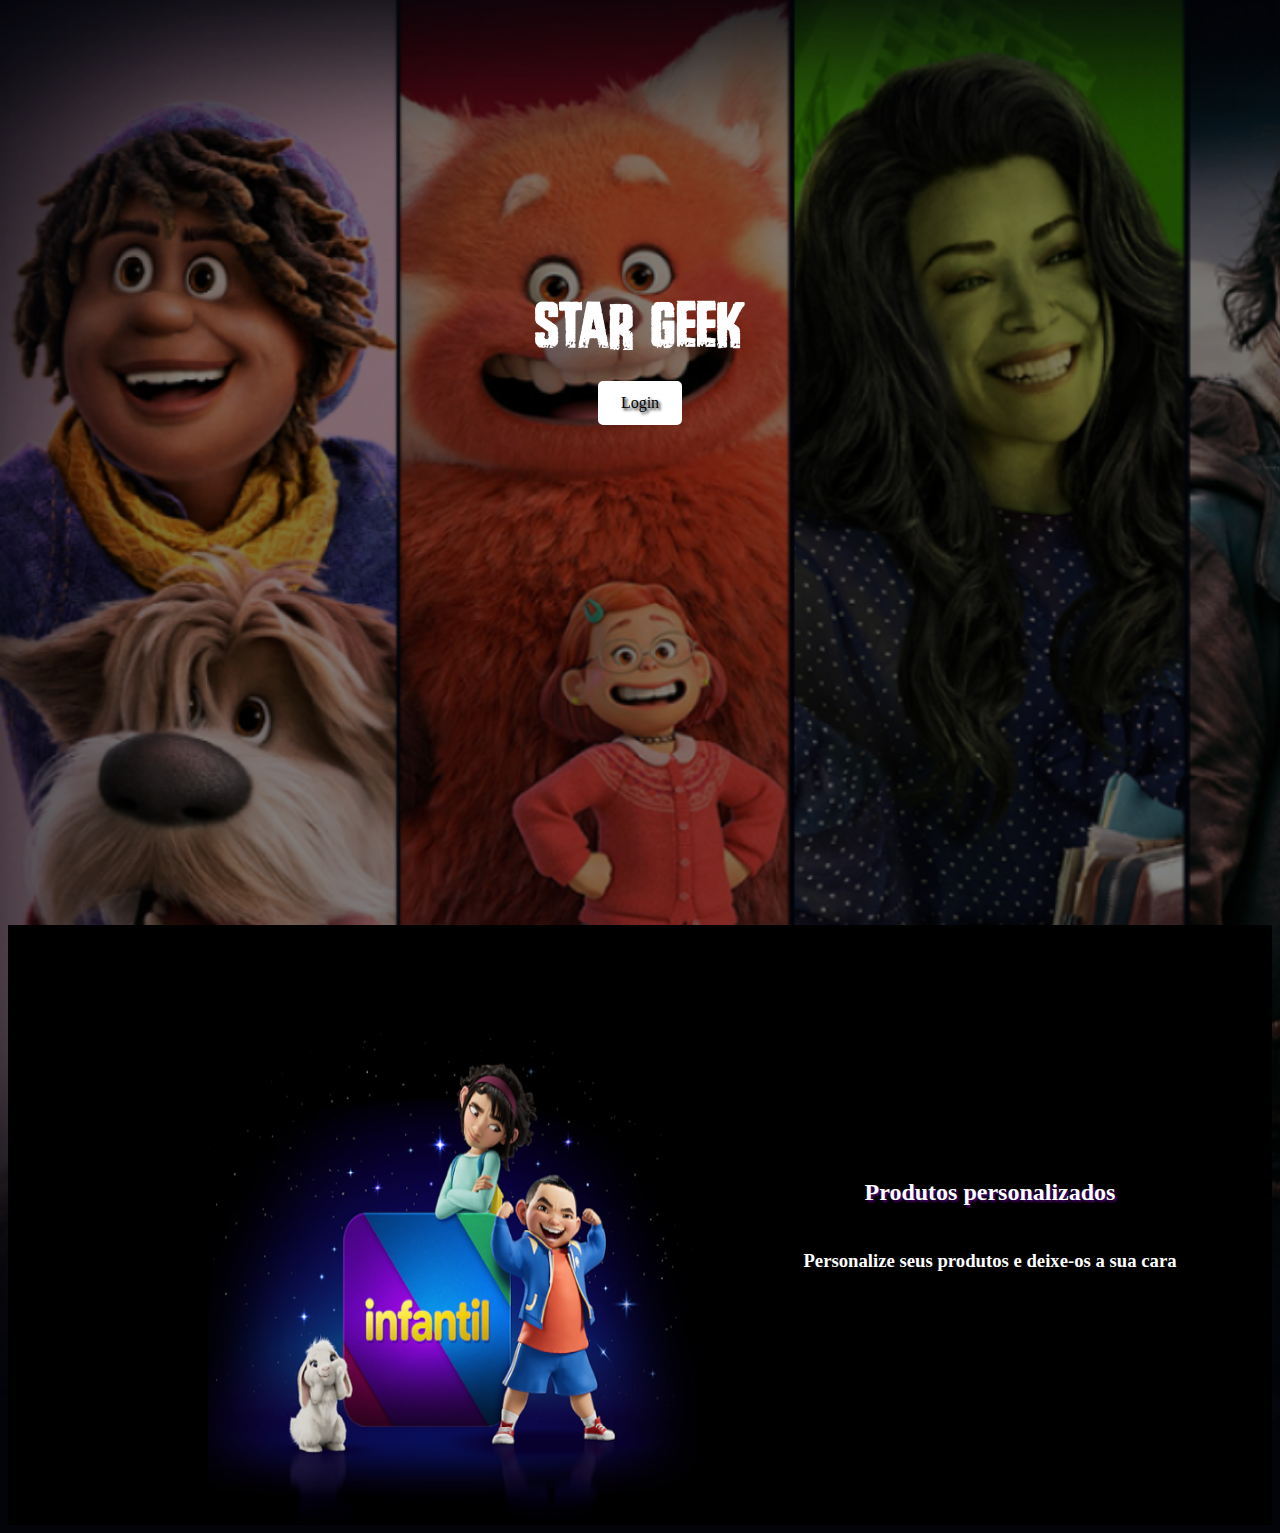
<file: index.html>
<!DOCTYPE html>
<html lang="pt-br">
<head>
    <meta charset="UTF-8">
    <meta http-equiv="X-UA-Compatible" content="IE=edge">
    <meta name="viewport" content="width=device-width, initial-scale=1.0">
    <title>Document</title>
    <link rel="stylesheet" href="css/style.css">
</head>
<body class="body-index">
    <header>

    </header>
        <main>
            <div class="loginn">
                 <img src="img/STAR GEEK1.png">
                 <a href="login.html" class="btnEntrar">Login</a>
            </div>
         </main>
    <footer>
        <div class="baxo">
            <img src="img/produtos.png" class="foot">
            <div>
                <h2>Produtos personalizados</h2>
                <h3>Personalize seus produtos e deixe-os a sua cara</h3>
            </div>
        </div>
    </footer>
</body>
</html>
</file>
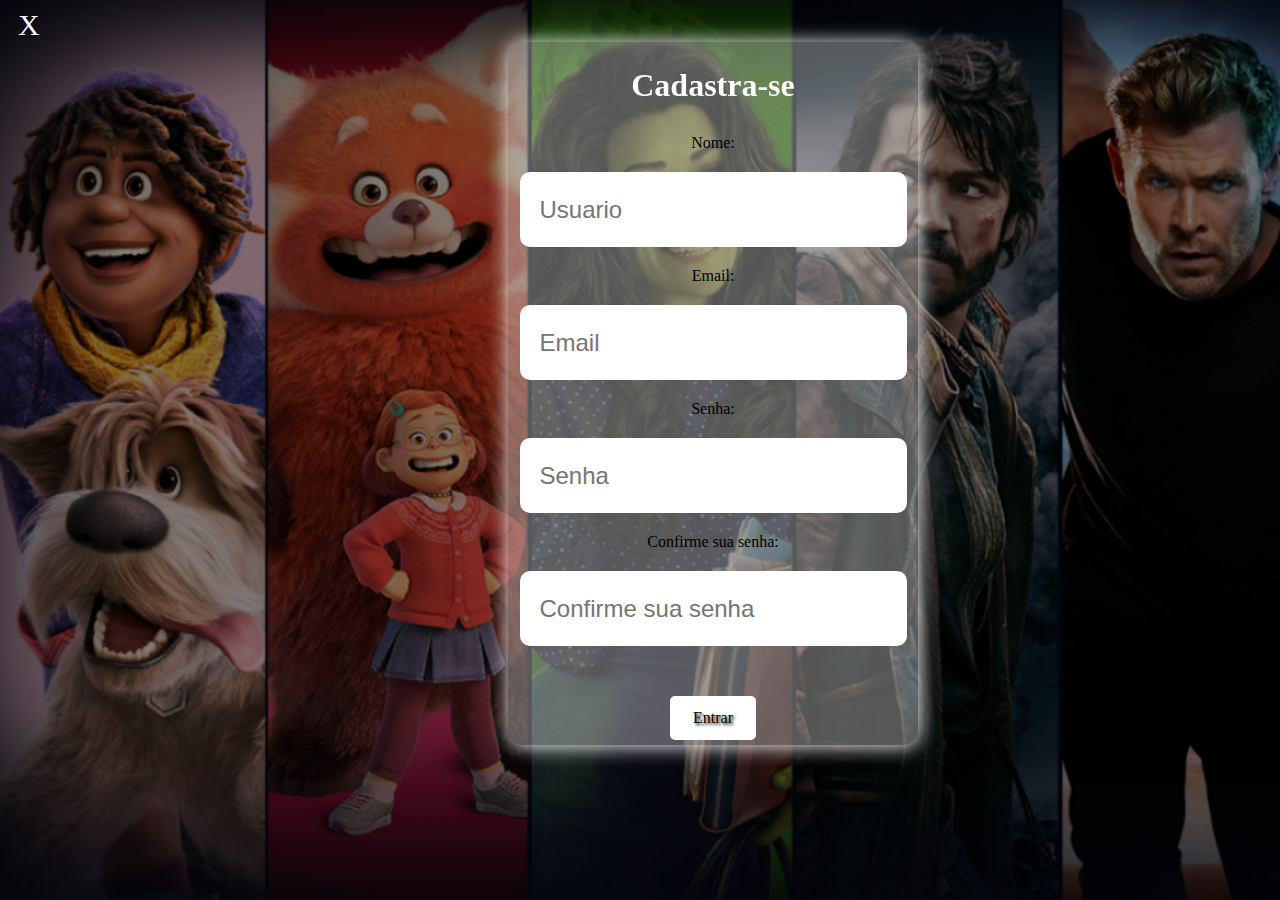
<file: cadastro.html>
<!DOCTYPE html>
<html lang="en">
<head>
    <meta charset="UTF-8">
    <meta http-equiv="X-UA-Compatible" content="IE=edge">
    <meta name="viewport" content="width=device-width, initial-scale=1.0">
    <title>Document</title>
    <link rel="stylesheet" href="css/style.css">
</head>
<body class="body-login">
    <a href="index.html" class="sair">X</a>
    <div class="div2">
        <h1>Cadastra-se</h1>
        <p>Nome:</p>
        <div class="inputs">
            <input type="text" placeholder="Usuario" class="text">
            <p>Email:</p>
            <input type="text" placeholder="Email" class="text">
            <p>Senha:</p>
            <input type="password" placeholder="Senha" class="text">
            <p>Confirme sua senha:</p>
            <input type="password" placeholder="Confirme sua senha" class="text">
            <a href="inicial.html" class="btnEntrar">Entrar</a>
        </div>
    </div>
    
</body>
</html>
</file>
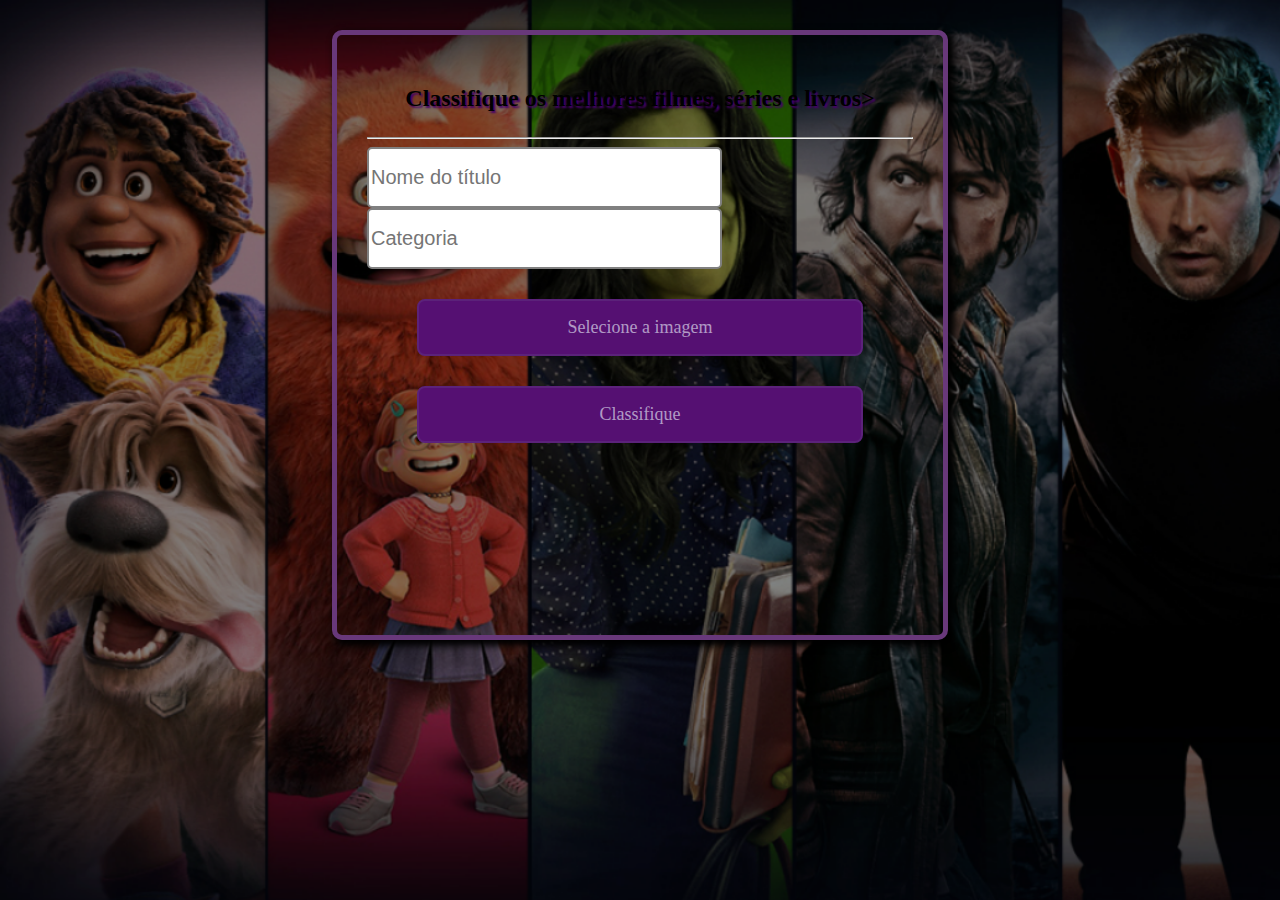
<file: cadastromidia.html>
<!DOCTYPE html>
<html lang="en">
<head>
    <meta charset="UTF-8">
    <meta http-equiv="X-UA-Compatible" content="IE=edge">
    <meta name="viewport" content="width=device-width, initial-scale=1.0">
    <title>Document</title>
    <link rel="stylesheet" href="css/style.css">

</head>
<body class="body-index">
    
<div class="login">
    <h2>Classifique os melhores filmes, séries e livros></a></h2>

<hr class="linha1">

     <input type="text" placeholder="Nome do título">
     <input type="text" placeholder="Categoria">
     <a class="botao2" href="#">Selecione a imagem</a>
     <a class="botao2" href="inicial.html">Classifique</a>
</div>
    
</body>
</html>
</file>
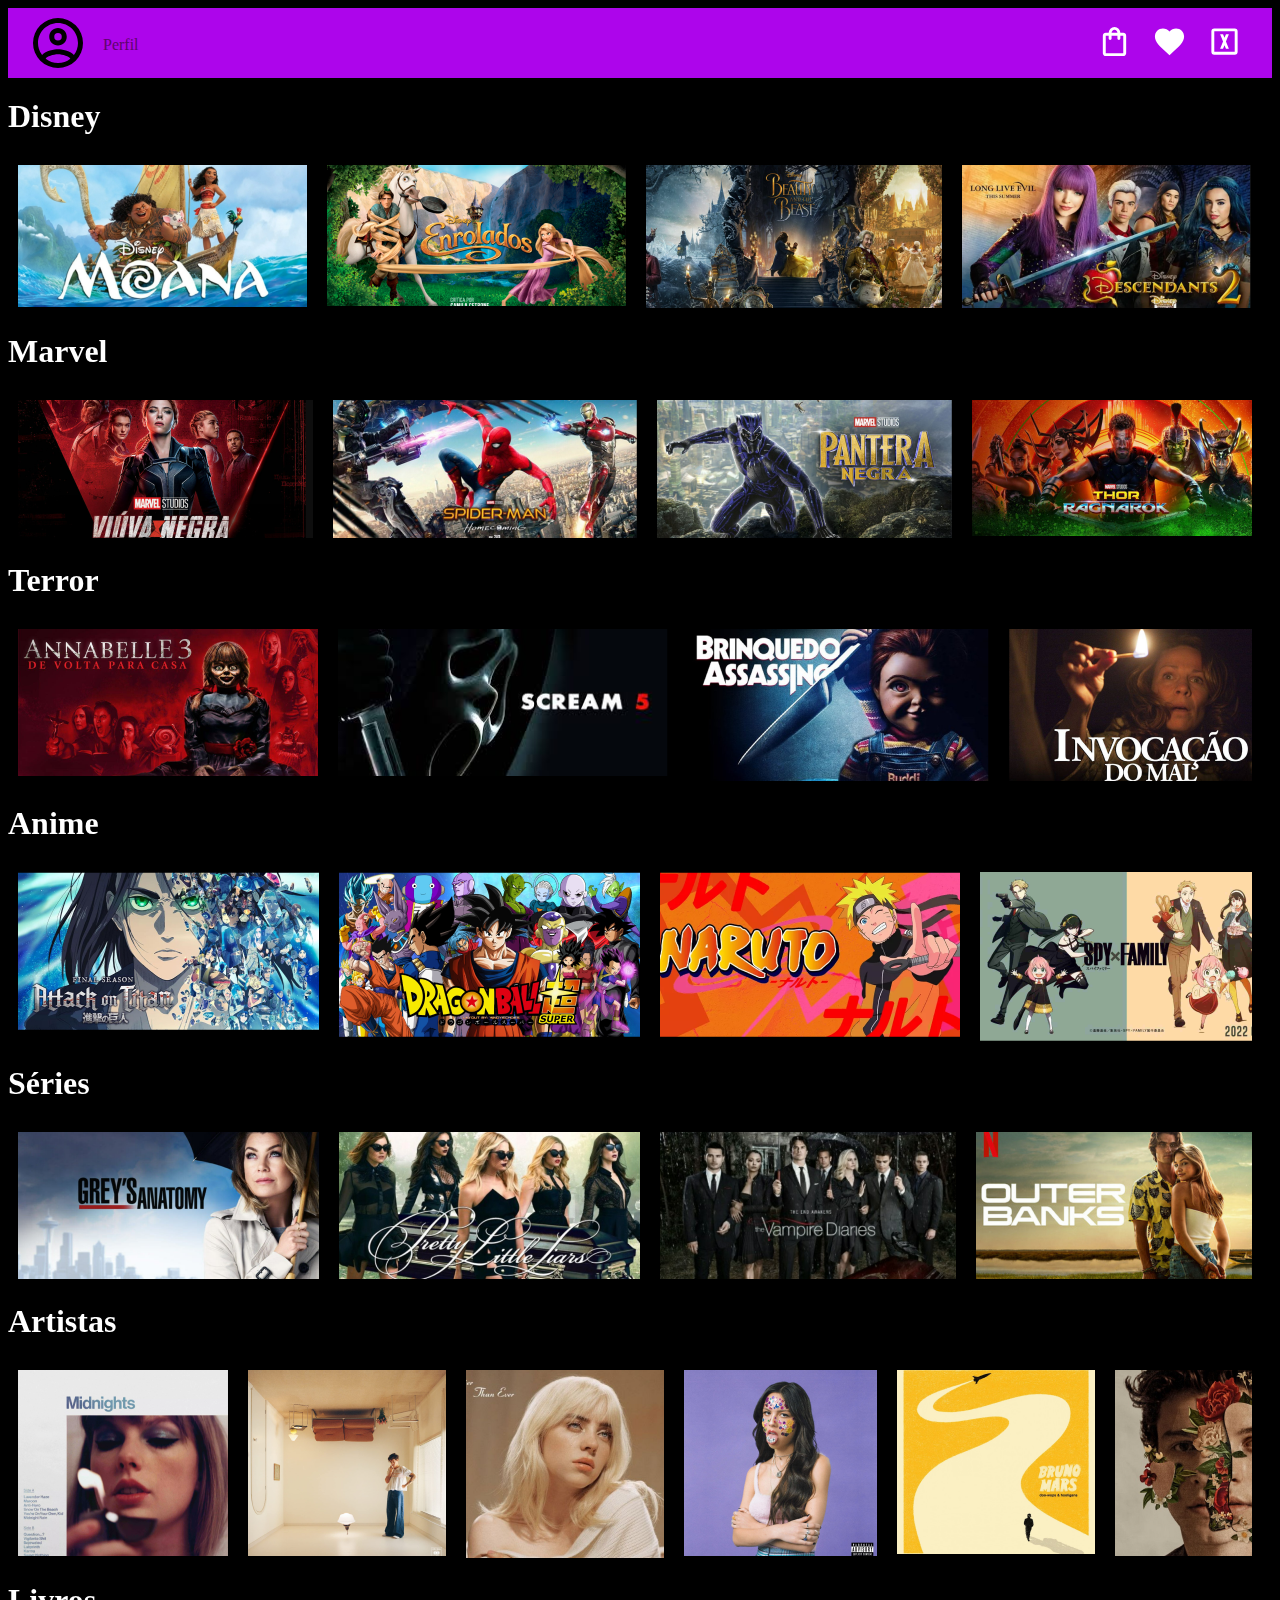
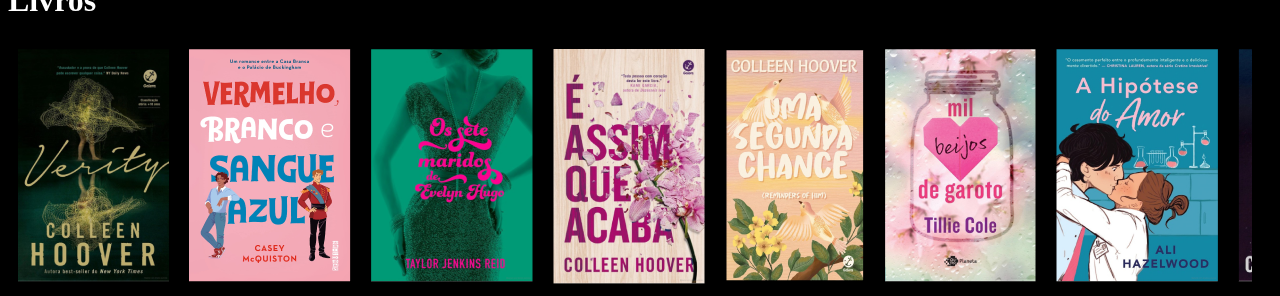
<file: inicial.html>
<!DOCTYPE html>
<html lang="en">

<head>
    <meta charset="UTF-8">
    <meta http-equiv="X-UA-Compatible" content="IE=edge">
    <meta name="viewport" content="width=device-width, initial-scale=1.0">
    <title>Documento</title>
    <link rel="stylesheet" href="css/style.css">
</head>

<body class="body-inicial">
    <header class="cabecalho">
        <div class="ok">

        <svg xmlns="http://www.w3.org/2000/svg" width="60" height="60" viewBox="0 0 24 24">
            <path fill="currentColor"
                d="M12 2A10 10 0 0 0 2 12a10 10 0 0 0 10 10a10 10 0 0 0 10-10A10 10 0 0 0 12 2M7.07 18.28c.43-.9 3.05-1.78 4.93-1.78s4.5.88 4.93 1.78A7.893 7.893 0 0 1 12 20c-1.86 0-3.57-.64-4.93-1.72m11.29-1.45c-1.43-1.74-4.9-2.33-6.36-2.33s-4.93.59-6.36 2.33A7.928 7.928 0 0 1 4 12c0-4.41 3.59-8 8-8s8 3.59 8 8c0 1.82-.62 3.5-1.64 4.83M12 6c-1.94 0-3.5 1.56-3.5 3.5S10.06 13 12 13s3.5-1.56 3.5-3.5S13.94 6 12 6m0 5a1.5 1.5 0 0 1-1.5-1.5A1.5 1.5 0 0 1 12 8a1.5 1.5 0 0 1 1.5 1.5A1.5 1.5 0 0 1 12 11Z" />
        </svg>
        <p>Perfil</p>
        </div>
        <nav>
            
            <ul class="menu">
                <li><a href="#"><svg xmlns="http://www.w3.org/2000/svg" width="35" height="35" viewBox="0 0 24 24">
                            <path fill="currentColor"
                                d="M6 22q-.825 0-1.413-.588T4 20V8q0-.825.588-1.413T6 6h2q0-1.65 1.175-2.825T12 2q1.65 0 2.825 1.175T16 6h2q.825 0 1.413.588T20 8v12q0 .825-.588 1.413T18 22H6Zm0-2h12V8h-2v2q0 .425-.288.713T15 11q-.425 0-.713-.288T14 10V8h-4v2q0 .425-.288.713T9 11q-.425 0-.713-.288T8 10V8H6v12Zm4-14h4q0-.825-.588-1.413T12 4q-.825 0-1.413.588T10 6ZM6 20V8v12Z" />
                        </svg></a></li>
                <li><a href="cadastromidia.html"><svg xmlns="http://www.w3.org/2000/svg" width="35" height="35" viewBox="0 0 24 24">
                            <path fill="currentColor"
                                d="m12 21.35l-1.45-1.32C5.4 15.36 2 12.27 2 8.5C2 5.41 4.42 3 7.5 3c1.74 0 3.41.81 4.5 2.08C13.09 3.81 14.76 3 16.5 3C19.58 3 22 5.41 22 8.5c0 3.77-3.4 6.86-8.55 11.53L12 21.35Z" />
                        </svg></a></li>
                <li><a href="index.html"><svg xmlns="http://www.w3.org/2000/svg" width="35" height="35" viewBox="0 0 24 24"><path fill="currentColor" d="M9 7h2l1 2.5L13 7h2l-2 5l2 5h-2l-1-2.5l-1 2.5H9l2-5l-2-5M5 3h14a2 2 0 0 1 2 2v14a2 2 0 0 1-2 2H5a2 2 0 0 1-2-2V5a2 2 0 0 1 2-2m0 2v14h14V5H5Z"/></svg>
                            <path fill="currentColor"
                                d="M17.07 7.07V2.93h-4.14L10 0L7.07 2.93H2.93v4.14L0 10l2.93 2.93v4.14h4.14L10 20l2.93-2.93h4.14v-4.14L20 10zM10 16a6 6 0 1 1 6-6a6 6 0 0 1-6 6z" />
                            <circle cx="10" cy="10" r="4.5" fill="currentColor" />
                        </svg></a></li>
            </ul>
        </nav>
    </header>
        <h1>Disney</h1>
        <div class="jujuba">
            <div class="baiano">
                <img src="img/moana disney 1.png">
            </div>
            <div class="baiano">
                <img src="img/2 enrolados.png">
                </div>
                <div class=" baiano">
                <img src="img/bela e a fera3.png">
            </div>
            <div class="baiano">
                <img src="img/descendentes 4.png">
            </div>
            <div class="baiano">
                <img src="img/frozen 5.png">
                </div>
                <div class=" baiano">
                <img src="img/valente 6.png">
                </div>
                <div class=" baiano">
                <img src="img/lilo 7.png">
            </div>
        </div>
        <div>
            <h1>Marvel</h1>
            <div class="jujuba">
                <div class="baiano">
                    <img src="img/viuva negra1.png">
                  </div>
                  <div class=" baiano">
                    <img src="img/homen aranha2.png">
                </div>
                <div class="baiano">
                    <img src="img/pantera negra3.png">
                </div>
                <div class="baiano">
                    <img src="img/thor 4.png">
                </div>
                <div class="baiano">
                    <img src="img/vingadores 5.png">
                </div>
                <div class="baiano">
                    <img src="img/cap america 6.png">
                </div>
                <div class="baiano">
                    <img src="img/homen de ferro 7.png">
                </div> 
            </div>
                        <h1>Terror</h1>
                        <div class="jujuba">
                            <div class="baiano">
                                <img src="img/anabelle 1.png">
                            </div>
                            <div class="baiano">
                                <img src="img/scram 2.png">
                            </div>
                            <div class="baiano">
                                <img src="img/brinquedo assasino3.png">
                            </div>
                            <div class="baiano">
                                <img src="img/invocacao do mal4.png">
                            </div>
                            <div class="baiano">
                                <img src="img/exorcismo de emily rose 5.png">
                            </div>
                        </div>
                        <div>
                            <h1>Anime</h1>
                            <div class="jujuba">
                                <div class="baiano">
                                    <img src="img/anime1.png">
                                  </div>
                                  <div class=" baiano">
                                    <img src="img/anime2.png">
                                </div>
                                <div class="baiano">
                                    <img src="img/anime 3.png">
                                </div>
                                <div class="baiano">
                                    <img src="img/anime 4.png">
                                </div>
                                <div class="baiano">
                                    <img src="img/anime 5.png">
                                </div>
                                <div class="baiano">
                                    <img src="img/anime6.png">
                                </div>
                                <div class="baiano">
                                    <img src="img/anime7.png">
                                </div>
                            </div>
                        </div>
                        <div>
                            <h1>Séries</h1>
                            <div class="jujuba">
                                <div class="baiano">
                                    <img src="img/greys1.png">
                                  </div>
                                  <div class=" baiano">
                                    <img src="img/pll2.png">
                                </div>
                                <div class="baiano">
                                    <img src="img/tvd3.png">
                                </div>
                                <div class="baiano">
                                    <img src="img/obx4.png">
                                </div>
                                <div class="baiano">
                                    <img src="img/st5.png">
                                </div>
                                <div class="baiano">
                                    <img src="img/tw5.png">
                                </div>
                                <div class="baiano">
                                    <img src="img/wandinha7.png">
                                </div> 
                            </div>
                        </div>  
                        <div>
                            <h1>Artistas</h1>
                            <div class="jujuba">
                                <div class="baiano">
                                    <img src="img/Taylor1.png">
                                  </div>
                                  <div class=" baiano">
                                    <img src="img/harry2.png">
                                </div>
                                <div class="baiano">
                                    <img src="img/billie3.png">
                                </div>
                                <div class="baiano">
                                    <img src="img/olivia4.png">
                                </div>
                                <div class="baiano">
                                    <img src="img/bruno5.png">
                                </div>
                                <div class="baiano">
                                    <img src="img/shaw7.png">
                                </div>
                                <div class="baiano">
                                    <img src="img/lana8.png">
                                </div>
                            </div> 
                            <div>
                                <h1>Livros</h1>
                                <div class="jujuba">
                                    <div class="baiano">
                                        <img src="img/livro1.png">
                                      </div>
                                      <div class=" baiano">
                                        <img src="img/livro2.png">
                                    </div>
                                    <div class="baiano">
                                        <img src="img/livros3.png">
                                    </div>
                                    <div class="baiano">
                                        <img src="img/livro4.png">
                                    </div>
                                    <div class="baiano">
                                        <img src="img/livro 5.png">
                                    </div>
                                    <div class="baiano">
                                        <img src="img/livro 6.png">
                                    </div>
                                    <div class="baiano">
                                        <img src="img/livro7.png">
                                    </div> 
                                    <div class="baiano">
                                        <img src="img/livro8.png">
                                    </div> 
                                    <div class="baiano">
                                        <img src="img/livro 9.png">
                                    </div> 
                                    <div class="baiano">
                                        <img src="img/livro11.png">
                                    </div> 
                                    <div class="baiano">
                                        <img src="img/livro12.png">
                                    </div> 
                                    <div class="baiano">
                                        <img src="img/livro13.png">
                                    </div> 
                                    <div class="baiano">
                                        <img src="img/livro14.png">
                                    </div> 
                                    <div class="baiano">
                                        <img src="img/livro15.png">
                                    </div> 
                                    <div class="baiano">
                                        <img src="img/livro16.png">
                                    </div> 
                                    <div class="baiano">
                                        <img src="img/livro17.png">
                                    </div> 
                                    <div class="baiano">
                                        <img src="img/livro18.png">
                                    </div> 
                                </div>
                            </div>  
</body>
</html>
</file>
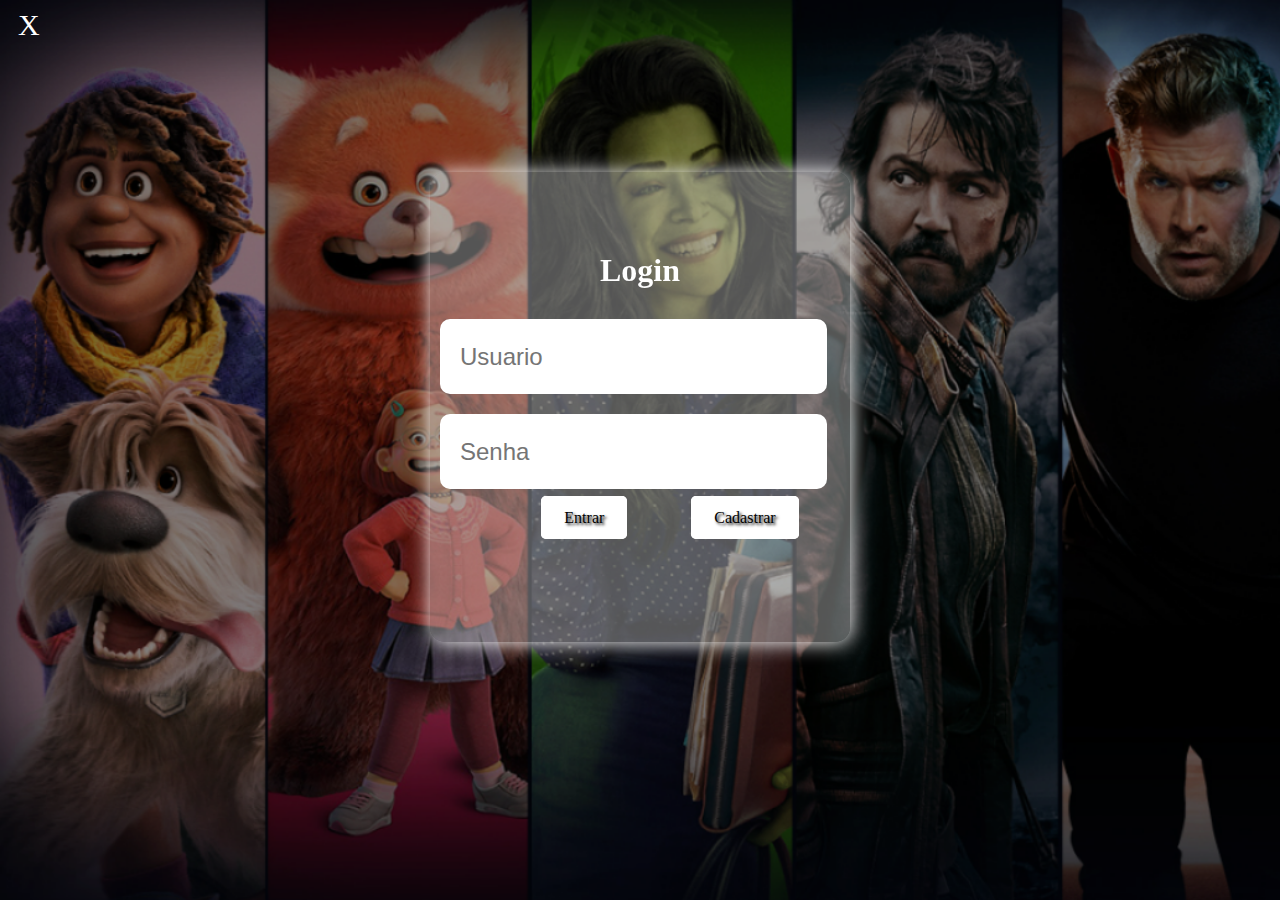
<file: login.html>
<!DOCTYPE html>
<html lang="en">
<head>
    <meta charset="UTF-8">
    <meta http-equiv="X-UA-Compatible" content="IE=edge">
    <meta name="viewport" content="width=device-width, initial-scale=1.0">
    <title>Document</title>
    <link rel="stylesheet" href="css/style.css" >
</head>
<body class="body-login">
    <a href="index.html" class="sair">X</a>
    <div class="div-login">
        <h1>Login</h1>
        <input type="text" placeholder="Usuario" class="text">
        <input type="password" placeholder="Senha" class="text">
        <a href="inicial.html" class="entrar">Entrar</a>
        <a href="cadastro.html" class="entrar">Cadastrar</a>
    </div>
    
</body>
</html>
</file>
<file: css/style.css>
p {
    margin: 0;
}

.body-login{
    background-color: black;
    background-image: url(../img/fundo.png);
    background-repeat: no-repeat;
    background-size: cover; 
}
.body-index{
    background-color: black;
    background-image: url(../img/fundo.png);
    background-repeat: no-repeat;
    background-size: cover; 
}
.body-inicial{
    background-color: black;
}

.entrar
{
    padding: 10px 20px;
    background-color: #ffffff;
    border-radius: 5px;
    text-decoration: none;
    color: #000000;
    border: 3px solid #ffffff;
    text-shadow: 2px 2px 3px black;
    font-weight: 400;
    margin-bottom: 10%;
    margin-left: 60px;
}
.btnEntrar
{
    padding: 10px 20px;
    background-color: #ffffff;
    border-radius: 5px;
    text-decoration: none;
    color: #000000;
    border: 3px solid #ffffff;
    text-shadow: 2px 2px 3px black;
    font-weight: 400;
    margin-top: 30px;
}
.div{
    padding: 10px 20px;
    width: 400px;
    height: 600px;
    background-color: #ffffff55;
    border-radius: 15px;
    margin: 0 auto;
    box-shadow: 1px 1px 20px #ffffff;
}
.div-login{
    padding: 10px 10px;
    width: 400px;
    height: 400px;
    background-color: #ffffff55;
    border-radius: 15px;
    margin: 130px auto;
    padding-top: 60px;
    box-shadow: 1px 1px 20px #ffffff;
    text-align: center;
}
.text{
    padding: 10px 20px;
    background-color: #ffffff;
    border: 5px;
    border-radius: 10px;
    font-size: 150%;
    margin: 20px 0;
}
h1{
    color: #ffffff;
    margin-bottom: 30px;
    margin-top: 20px;
    border: 9px 5px black;
    background: -webkit-linear-gradient(#ffffff, #ffffff);
    -webkit-background-clip: text;
    -webkit-text-fill-color: transparent;
}

.sair{
    color: #ffffff;
    text-decoration: none;
    font-size: 30px;
    margin-bottom: 0;
    margin-left: 10px;
}
.entrer
{
    padding: 10px 30px;
    background-color: #ffffff;
    border-radius: 5px;
    text-decoration: none;
    color: #ffffff;
    border: 3px solid #ffffff;
    text-shadow: 2px 2px 3px black;
    font-weight: 500;
    margin-left: 700px;
    margin-top: 100px;
    font-size: 25px;
    box-shadow: 0px 10px 80px #ffffff;
}
.logo {
    margin-left: 570px;
    margin-top: 200px;
}
footer {
    margin-top: 500px;
    background-color: #000;
}
.baxo {
    margin-top: 500px;
    width: 100%;
    height: 600px;
    background-color: #000;
    color: #ffffff;
    display: flex;
}
.baxo > div{
    display: flex;
    flex-direction: column;
    width: 50%;
    align-items: center;
    justify-content: center;
}
.foot {
    margin-left: 200px;
    width: 500px;
    margin-top: 100px;
}
.cadastro{
    background: rgb(0,0,0);
    background: linear-gradient(0deg, rgba(0,0,0,1) 0%, rgba(252,3,108,1) 100%);
    background-repeat: no-repeat;
    height: 800px;
}
.nobara {
    height: 800px;
    margin-left: 282px;
}
.preto {
    opacity: 0.5;
    height: 800px;
}
.h2{
    margin-top: 500px;
}
.loginn{
    display: flex;
    align-items: center;
    justify-content: center;
    margin: 300px auto;
    flex-direction: column;

}
 
.cabecalho {
    background-color: rgb(173, 5, 235);
    display: flex;
    justify-content: space-between;
    padding-left: 20px;
    padding-right: 20px;
    height: 70px;
    align-items: center;
}
.cabecalho> li{
    height: 6-0px;
    display: flex;
    align-items: center;
}
.menu{
    display: flex;
    align-items: center;
}
.menu>li{
    height: 60px;
    display: flex;
    align-items: center;
}
.menu>li>a{
    color: white;
    text-decoration: none;
    text-shadow: 2px 2px black;
    font-weight: 600;
    margin-right: 10px;
    margin-left: 10px;
}
.menu>li:hover{
    background-color: rgba(255,255,255,0.341);
}
.icone{
    margin-top: 10px;
}
.titulos{
    margin-top: 20px;
}
.jujuba{
    display: flex;
    overflow: scroll;
    margin-right: 20px;
}
.baiano > img{
    margin-right: 10px;
    margin-left: 10px;
}
.jujuba::-webkit-scrollbar{
    display: none;
}
.ok > p{
    margin-top: 23px;
    margin-left: 15px;
    color: rgb(94, 4, 107);
}
.ok{
    display: flex;
}
.baiano>img:hover{
    transform: scale(1.2);
    transition: all 1s;
}
.h1{
    display: flex;
    align-items: center;
    margin-top: 30px;
    margin-bottom: 15px;
}
.h1 > svg{
    color: white;
}
.h1 > h2{
    color: white;
    font-size: 30px;
}
.div2{
    border: #ffffff;
    margin-left: 500px;
    text-align: center;
    padding: 5px 5px;
    width: 400px;
    max-height: 800px;
    background-color: #ffffff55;
    border-radius: 15px;
    margin-top: 0;
    box-shadow: 1px 1px 20px #ffffff;
}
.inputs{
    display: flex;
    justify-content: center;
    flex-direction: column;
    align-items: center;
}
.botao2{
    text-decoration: none;
    color: rgba(240,248,255,0.603);
    background-color: #551072;
    display: block;
    flex-direction: column;
    margin: 30px 50px auto;
    padding: 16px;
    border: 2px solid #5b227a;
    border-radius: 8px;
    font-size: 18px;
}
.linha{
    border: none;
    height: 3px;
    background: rgb(71, 11, 124);
    background: linear-gradient(90deg, rgb(6, 0, 0) 0% rgb(0, 93, 105) 52% rgb(0,0,0) 100%);
}
.login{
    padding: 30px;
    text-align: center;
    color: #000000;
    width: 546px;
    height: 540px;
    margin: 30px auto;
    border-radius: 10px;
    box-shadow: 4px 4px 7px 2px rgba(0,0,0,1);
    border: 5px solid #68387a;
    
}
input{
    font-size: 20px;
    width: 347px;
    height: 55px;
    border-radius: 5px;
    border: 2px solid grey;
    display: block;
    flex-direction: column;
    
    
}
h2{
    margin-bottom: 25px;
    text-shadow: 2px 2px 2px rgb(70, 0, 105);
    
}
</file>
